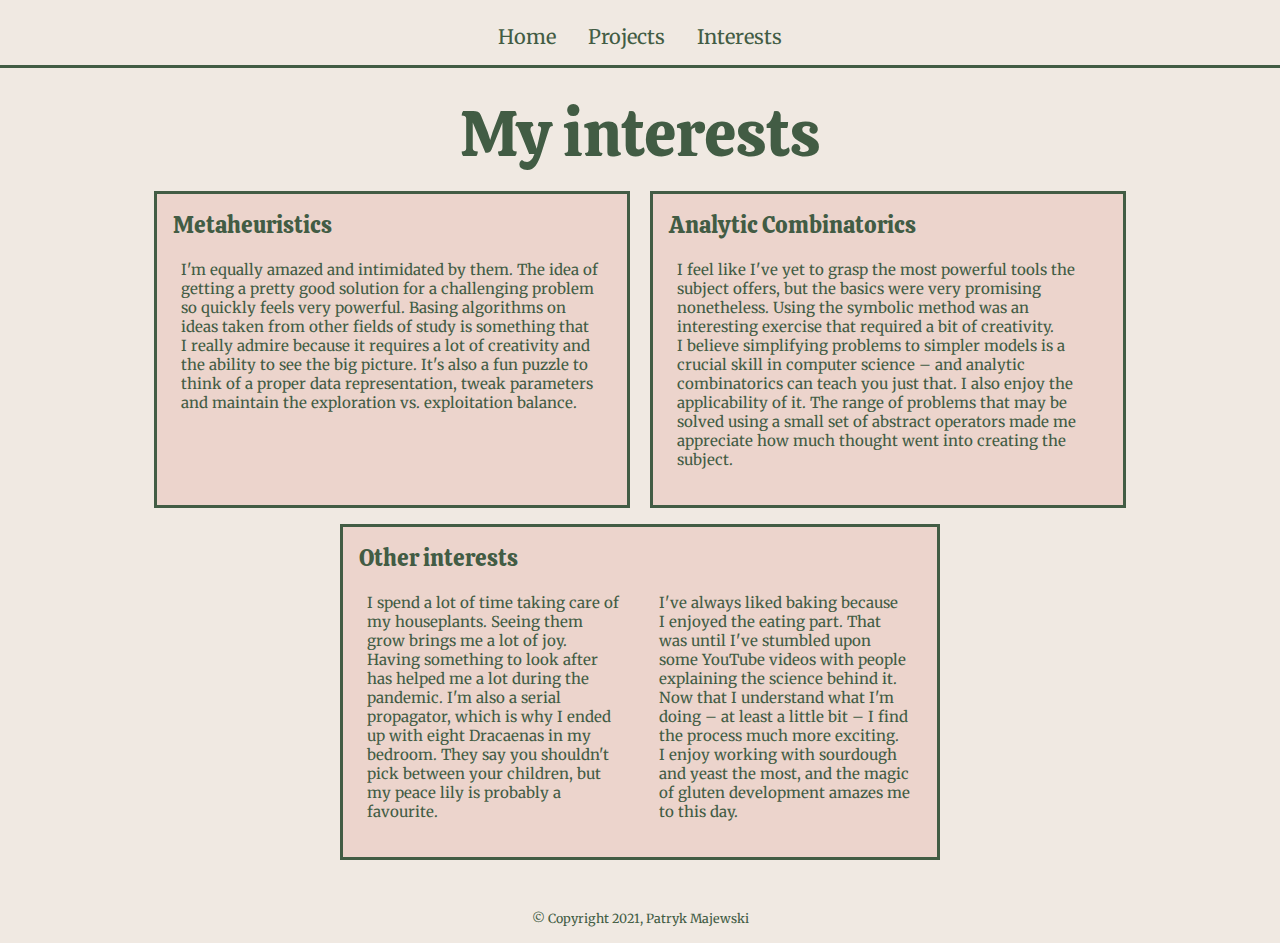
<file: interests.html>
<!DOCTYPE html>
<html lang="en">

<head>
    <meta charset="UTF-8">
    <meta http-equiv="X-UA-Compatible" content="IE=edge">
    <meta name="viewport" content="width=device-width, initial-scale=1.0">
    <link rel="stylesheet" href="css/style.css">
    <link rel="stylesheet" href="css/js-hamburger.css">
    <script src="scripts/menu.js" defer></script>

    <title>Interests</title>
</head>

<body>
    <nav>
        <div id="js-hamburger-icon" class="js">
            <div class="js-hamburger-line"></div>
        </div>

        <ul class="menu-items js-menu-items js-hidden js">
            <li><a href="index.html">Home</a></li>
            <li><a href="projects.html">Projects</a></li>
            <li><a href="interests.html">Interests</a></li>
        </ul>

        <noscript>
            <label for="menu-toggle">&#9776;</label>
            <input type="checkbox" id="menu-toggle" class="expanding-checkbox">

            <ul class="menu-items hiding">
                <li><a href="index.html">Home</a></li>
                <li><a href="projects.html">Projects</a></li>
                <li><a href="interests.html">Interests</a></li>
            </ul>
        </noscript>
    </nav>

    <main>
        <article class="content">
            <header>
                <h1>My interests</h1>
            </header>
            <section class="half-wide">
                <h2>Metaheuristics</h2>
                <p class="text">
                    I'm equally amazed and intimidated by them. The idea of getting a pretty good solution for a challenging problem so quickly feels very powerful. Basing algorithms on ideas taken from other fields of study is something that I really admire because it requires
                    a lot of creativity and the ability to see the big picture. It's also a fun puzzle to think of a proper data representation, tweak parameters and maintain the exploration vs. exploitation balance.
                </p>
            </section>
            <section class="half-wide">
                <h2>Analytic Combinatorics</h2>
                <p class="text">
                    I feel like I've yet to grasp the most powerful tools the subject offers, but the basics were very promising nonetheless. Using the symbolic method was an interesting exercise that required a bit of creativity. I believe simplifying problems to simpler
                    models is a crucial skill in computer science – and analytic combinatorics can teach you just that. I also enjoy the applicability of it. The range of problems that may be solved using a small set of abstract operators made me appreciate
                    how much thought went into creating the subject.
                </p>
            </section>
            <section class="laptop-wide">
                <h2>Other interests</h2>
                <div class="columns">
                    <p class="text">
                        I spend a lot of time taking care of my houseplants. Seeing them grow brings me a lot of joy. Having something to look after has helped me a lot during the pandemic. I'm also a serial propagator, which is why I ended up with eight Dracaenas in my bedroom.
                        They say you shouldn't pick between your children, but my peace lily is probably a favourite.
                    </p>
                    <p class="text">
                        I've always liked baking because I enjoyed the eating part. That was until I've stumbled upon some YouTube videos with people explaining the science behind it. Now that I understand what I'm doing – at least a little bit – I find the process much more
                        exciting. I enjoy working with sourdough and yeast the most, and the magic of gluten development amazes me to this day.
                    </p>
                </div>

            </section>
        </article>
    </main>

    <footer>
        <small>
            &copy; Copyright 2021, Patryk Majewski
        </small>
    </footer>

</body>

</html>
</file>
<file: css/style.css>
@import url('https://fonts.googleapis.com/css2?family=Merriweather:ital,wght@0,700;1,700&family=Calistoga&family=Roboto+Mono:wght@500&display=swap');
:root {
    --main: #425c44;
    --back: #f0e9e2;
    --accent: #ecd4cc;
    --dark: #3b3b3d;
}

* {
    box-sizing: border-box;
}

body {
    background-color: var(--back);
    color: var(--main);
    font-family: 'Merriweather', serif;
    font-size: 15px;
    margin: 0;
}

nav {
    width: 100%;
    padding: 1rem;
    padding-bottom: 0;
    font-size: 1.75rem;
}

a {
    color: inherit;
    text-decoration: none;
}

a:hover {
    text-decoration: underline;
}

section a {
    font-style: italic;
}

.hiding,
.hiding-tablet {
    display: none;
}

.expanding-checkbox {
    display: none;
}

.expanding-checkbox:checked~.hiding {
    display: block;
}

.menu-items {
    list-style-position: outside;
    font-size: 1.25rem;
    padding-left: 1.75rem;
    margin: 0.5rem 0;
}

footer {
    text-align: center;
    padding: 1rem;
}

header {
    font-size: 1.5rem;
    margin-bottom: 1rem;
}

h1,
h2 {
    margin: 0;
    font-family: 'Calistoga', serif;
    font-weight: 500;
}

.content {
    display: flex;
    flex-flow: column nowrap;
    padding: 1rem;
    max-width: 1024px;
    margin: auto;
}

.content>section {
    display: flex;
    flex-flow: column nowrap;
    min-height: 100%;
    background-color: var(--accent);
    border: 0.2rem var(--main) solid;
    margin-bottom: 1rem;
    padding: 1rem;
}

.photo-section {
    display: flex;
    flex-flow: column nowrap;
    align-items: center;
}

.photo-section>img {
    border: 0.2rem var(--main) solid;
    background-color: var(--main);
    width: 85%;
}

.transparent-pic {
    border: none;
    background-color: transparent;
}

.photoset {
    flex-flow: row wrap;
    margin: 0;
    width: 100%;
    justify-content: space-around;
}

.photoset>img {
    width: 25%;
    object-fit: contain;
}

.text {
    padding: 1.25rem 0.5rem;
    margin: 0;
}

.short-description {
    padding-bottom: 0;
}

code {
    font-family: 'Roboto Mono', monospace;
    color: var(--back);
    background-color: var(--dark);
    padding: 0.15rem;
    border-radius: 0.2rem;
}

.text-with-code {
    line-height: 1.5rem;
}

.code-fragment {
    flex-grow: 1;
    background-color: var(--dark);
    padding: 0 1.25rem;
    font-size: 0.85rem;
    border-radius: 0.25rem;
    margin: 0;
}

.repo-link {
    padding: 1.25rem 0.5rem;
    padding-bottom: 0;
    margin: 0;
}

@media only screen and (min-width:650px) {
    nav {
        padding: 0;
        margin: 0;
    }
    nav label {
        display: none;
    }
    .menu-items {
        display: flex;
        justify-content: center;
        list-style: none;
        border-bottom: 0.2rem var(--main) solid;
        padding: 0;
    }
    .menu-items>* {
        margin: 1rem;
    }
    header {
        min-width: 100%;
        text-align: center;
        font-size: 2rem;
    }
    .content {
        flex-flow: row wrap;
        justify-content: space-between;
    }
    .expanding-checkbox:checked~.hiding-tablet {
        display: flex;
    }
    .content>section {
        flex-basis: 100%;
        max-width: 600px;
        margin-left: auto;
        margin-right: auto;
    }
    .content>.photo-section {
        flex-flow: row nowrap;
        align-items: center;
        justify-content: center;
    }
    .photo-section>img {
        width: 45%;
        margin-right: 1rem;
    }
    .photo-section>.text {
        padding-top: 0;
        width: 65%;
    }
}

@media only screen and (min-width:1024px) {
    .expanding-section {
        pointer-events: none;
    }
    .expanding-section .hiding,
    .hiding-tablet {
        display: flex;
    }
    .expanding-triangle {
        display: none;
    }
    .project>:nth-last-child(2) {
        flex-grow: 1;
    }
    .content>.half-wide {
        flex-basis: 48%;
    }
    .columns {
        display: flex;
        flex-flow: row nowrap;
        justify-content: space-between;
    }
    .columns>* {
        flex-basis: 48%;
    }
}
</file>
<file: css/js-hamburger.css>
.js {
    display: none;
}

#js-hamburger-icon {
    width: 1.5rem;
    height: 1.2rem;
    padding-top: 0.5rem;
    padding-bottom: 0.7rem;
    position: relative;
}

.js-hamburger-line,
.js-hamburger-line::before,
.js-hamburger-line::after {
    background-color: var(--main);
    width: 1.5rem;
    height: 0.2rem;
    position: absolute;
}

.js-hamburger-line::before,
.js-hamburger-line::after {
    display: block;
    content: "";
}

.js-hamburger-line {
    transition: transform 200ms;
}

.js-hamburger-line::before {
    top: -0.5rem;
    transition: top 200ms 200ms, opacity 200ms;
}

.js-hamburger-line::after {
    top: 0.5rem;
    transition: top 200ms 200ms, transform 200ms;
}

.is-active>::before,
.is-active>::after {
    top: 0rem;
}

.is-active>::before {
    opacity: 0;
    transition: top 200ms, opacity 200ms;
}

.is-active>::after {
    transform: rotate(-90deg);
    transition: top 200ms, transform 200ms 200ms;
}

.is-active>.js-hamburger-line {
    transform: rotate(45deg);
    transition: transform 200ms 200ms;
}

.js-menu-items {
    height: 5rem;
    transition: height 200ms 200ms;
}

.js-menu-items>* {
    transition: opacity 150ms 300ms;
}

.js-hidden {
    height: 0;
    transition: height 200ms 200ms;
}

.js-hidden>* {
    opacity: 0;
    pointer-events: none;
    transition: opacity 50ms;
}

@media only screen and (min-width:650px) {
    .js-menu-items {
        height: fit-content;
    }
    .js-menu-items>* {
        transition: opacity 0ms;
    }
}
</file>
